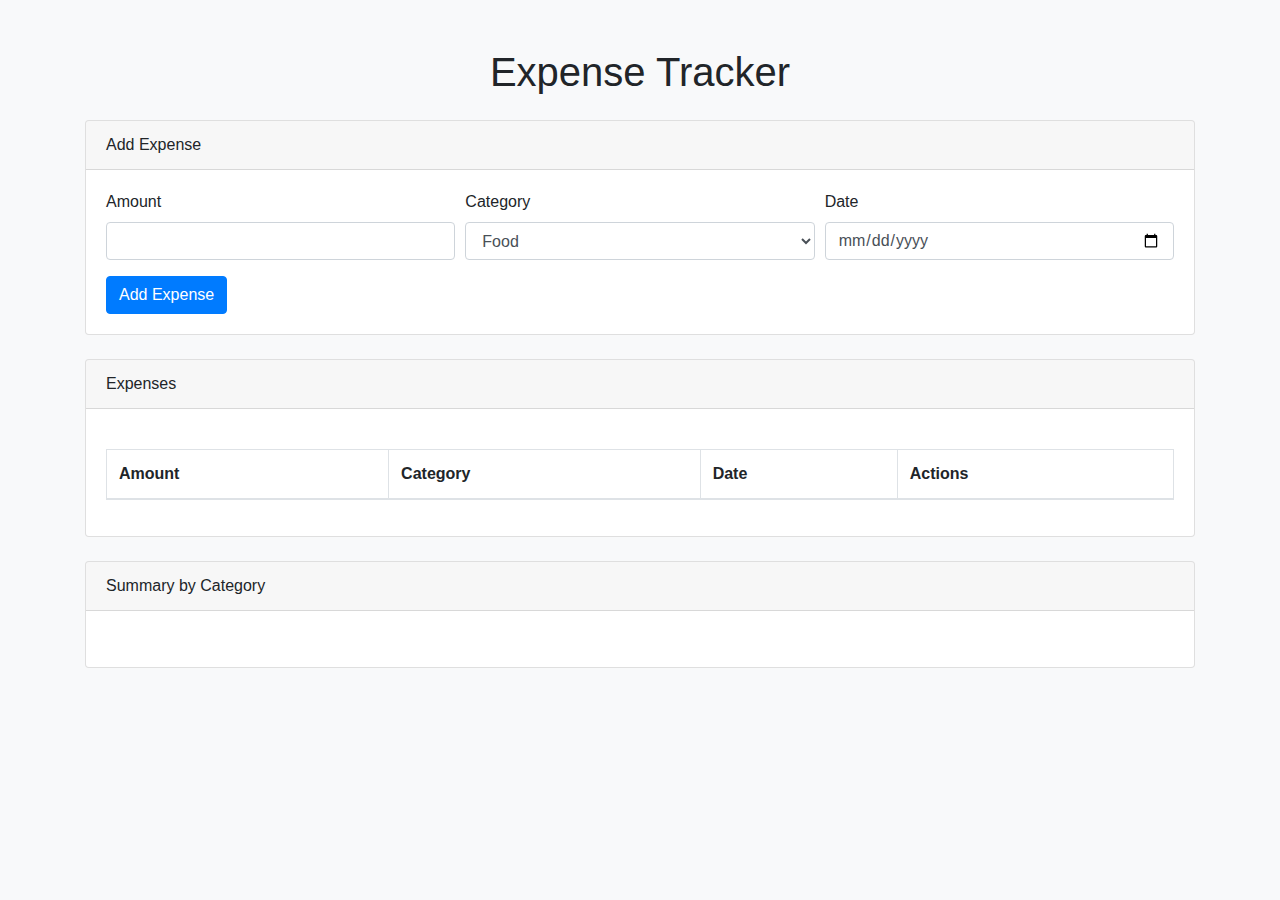
<file: task2/index.html>
<!DOCTYPE html>
<html lang="en">
<head>
    <meta charset="UTF-8">
    <meta name="viewport" content="width=device-width, initial-scale=1.0">
    <title>Expense Tracker</title>
    <link href="https://maxcdn.bootstrapcdn.com/bootstrap/4.5.2/css/bootstrap.min.css" rel="stylesheet">
    <link rel="stylesheet" href="style.css">
</head>
<body>
    <div class="container mt-5">
        <h1 class="text-center">Expense Tracker</h1>
        <div class="card mt-4">
            <div class="card-header">
                Add Expense
            </div>
            <div class="card-body">
                <form id="expense-form">
                    <div class="form-row">
                        <div class="form-group col-md-4">
                            <label for="amount">Amount</label>
                            <input type="number" class="form-control" id="amount" required>
                        </div>
                        <div class="form-group col-md-4">
                            <label for="category">Category</label>
                            <select id="category" class="form-control" required>
                                <option value="Food">Food</option>
                                <option value="Travel">Travel</option>
                                <option value="Entertainment">Entertainment</option>
                                <option value="Utilities">Utilities</option>
                            </select>
                        </div>
                        <div class="form-group col-md-4">
                            <label for="date">Date</label>
                            <input type="date" class="form-control" id="date" required>
                        </div>
                    </div>
                    <button type="submit" class="btn btn-primary">Add Expense</button>
                </form>
            </div>
        </div>

        <div class="card mt-4">
            <div class="card-header">
                Expenses
            </div>
            <div class="card-body">
                <table class="table table-bordered">
                    <thead>
                        <tr>
                            <th>Amount</th>
                            <th>Category</th>
                            <th>Date</th>
                            <th>Actions</th>
                        </tr>
                    </thead>
                    <tbody id="expense-table">
                    </tbody>
                </table>
            </div>
        </div>

        <div class="card mt-4">
            <div class="card-header">
                Summary by Category
            </div>
            <div class="card-body">
                <ul id="category-summary">
                </ul>
            </div>
        </div>
    </div>
    <script src="script.js"></script>
</body>
</html>
</file>
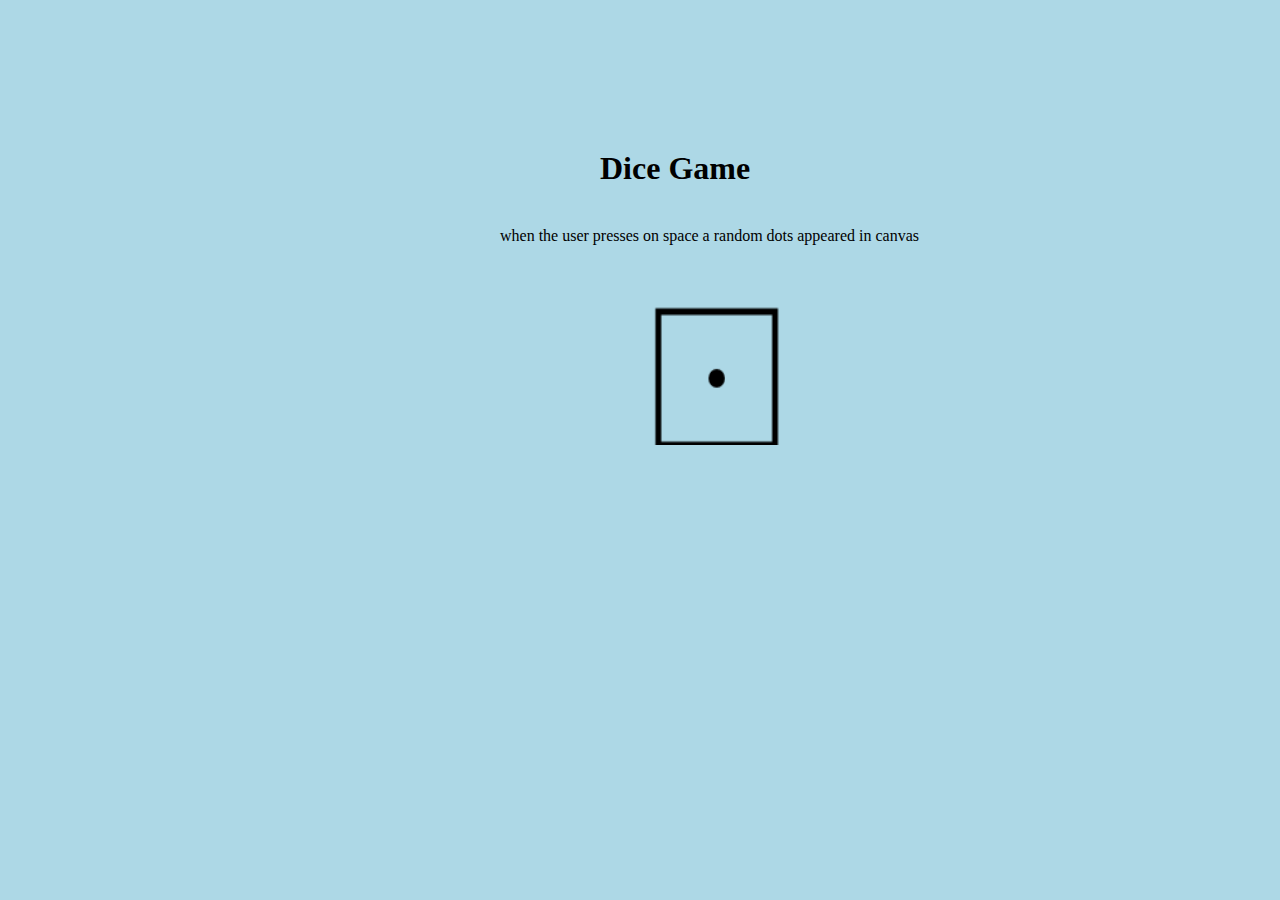
<file: task1/dice.html>
<!DOCTYPE html>
<html lang="en">
<head>
    <meta charset="UTF-8">
    <meta name="viewport" content="width=device-width, initial-scale=1.0">
    <title>Dice Roll</title>
    <link rel="stylesheet" href="dice.css">
</head>
<body>
    <div id="container">
        <h1>Dice Game</h1>
        <p>when the user presses on space a random dots appeared in canvas</p>
        <canvas id="diceCanvas"></canvas>
    </div>
    <script src="dice.js"></script>
</body>
</html>
</file>
<file: task2/style.css>
body {
    background-color: #f8f9fa;
}

.card {
    margin-top: 20px;
}

.table {
    margin-top: 20px;
}
</file>
<file: task1/dice.css>
*{
    margin: 0px;
    padding: 0px;
}   
#diceCanvas{
    width: 350px;
    height: 200px;
    justify-content: center;
    align-items: center;
    padding-left: 600px;
}
h1{
    justify-content: center;
    align-items: center;
    padding-left: 600px;
    padding-top: 150px;
}
.container{
    align-items: center;
    justify-content: center;
}
body{
    background-color: lightblue;
}
p{
    padding-left: 500px;
    padding-top: 40px;
}
</file>
